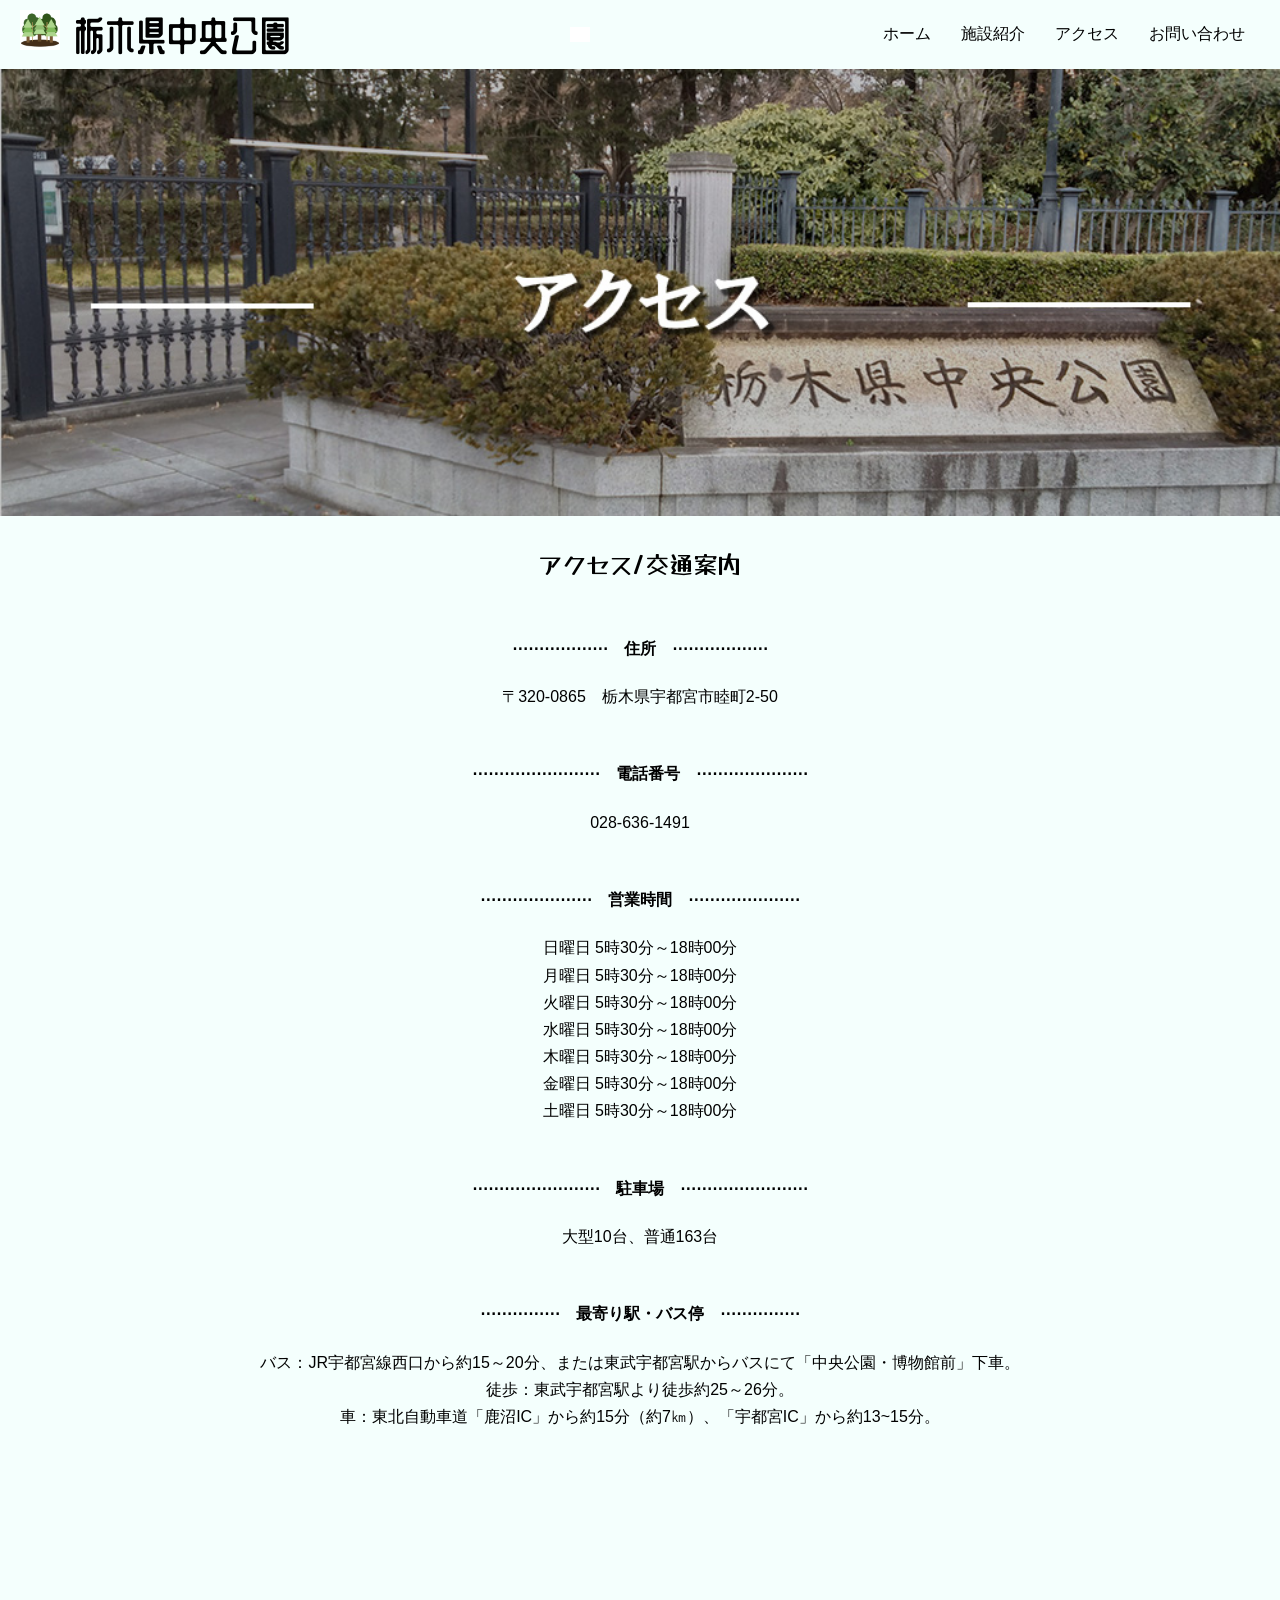
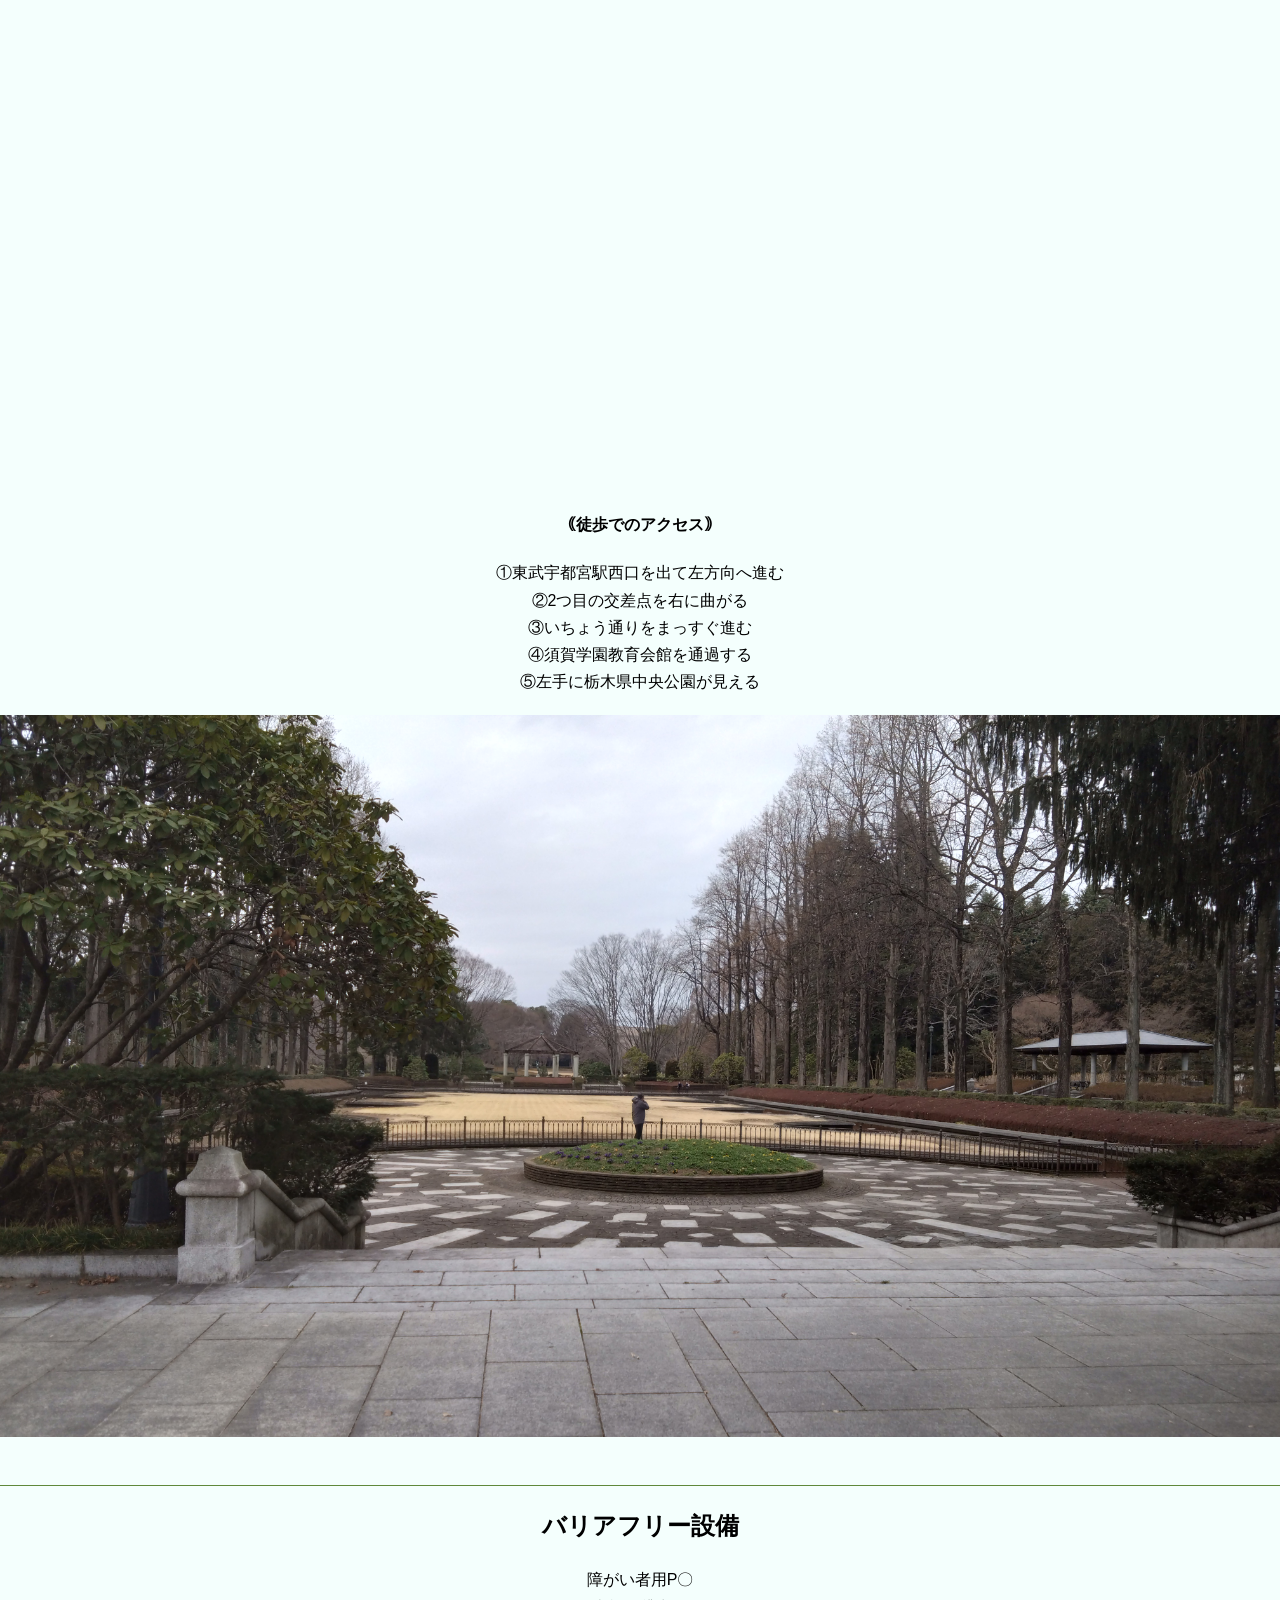
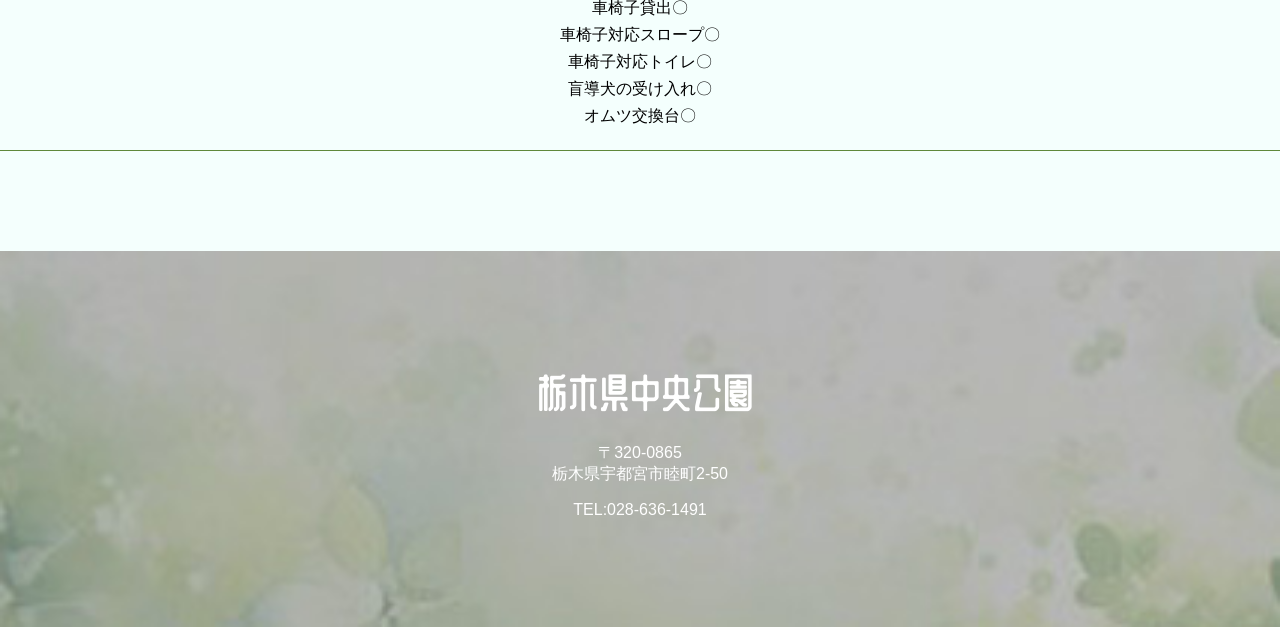
<file: access.html>
<!DOCTYPE html>
<html lang="ja">

<head>
    <meta charset="UTF-8">
    <meta name="viewport" content="width=device-width, initial-scale=1.0">
    <title>アクセス | 栃木県中央公園</title>
    <link rel="preconnect" href="https://fonts.googleapis.com">
    <link rel="preconnect" href="https://fonts.gstatic.com" crossorigin>
    <link href="https://fonts.googleapis.com/css2?family=WDXL+Lubrifont+JP+N&display=swap" rel="stylesheet">
    <link href="https://fonts.googleapis.com/css2?family=Yusei+Magic&display=swap" rel="stylesheet">
    <link rel="stylesheet" href="css/style.css">
    <link rel="icon" href="images/icon.ico">
</head>

<body>
    <header>
        <div id="headname"><a href="index.html">
                <img src="images/icon.png">
                <span class="wdxl-lubrifont-jp-n-regular">栃木県中央公園</span>
            </a></div>
        <div id="hum_back">
            <div class="hamburger" id="hamburger" aria-label="メニュー" aria-expanded="false" role="button" tabindex="0">
                <span></span>
                <span></span>
                <span></span>
            </div>
        </div>
        <nav id="nav">
            <ul>
                <li><a href="index.html">ホーム</a></li>
                <li><a href="facility.html">施設紹介</a></li>
                <li><a href="access.html">アクセス</a></li>
                <li><a href="contact.html">お問い合わせ</a></li>
            </ul>
        </nav>
    </header>
    <div id="access">
        <img src="images/head_access.jpg" width="100%">
        <h2 class="yusei-magic-regular">アクセス/交通案内</h2>

        <div id="access">
            <p id="access_main">
            <h4>⋯⋯⋯⋯⋯⋯　住所　⋯⋯⋯⋯⋯⋯</h4>
            〒320-0865　栃木県宇都宮市睦町2-50
            </p>

            <p id="access_main">
            <h4>⋯⋯⋯⋯⋯⋯⋯⋯　電話番号　⋯⋯⋯⋯⋯⋯⋯</h4>
            028-636-1491</p>

            <p id="access_main">
            <h4>⋯⋯⋯⋯⋯⋯⋯　営業時間　⋯⋯⋯⋯⋯⋯⋯</h4>
            日曜日 5時30分～18時00分<br>
            月曜日 5時30分～18時00分<br>
            火曜日 5時30分～18時00分<br>
            水曜日 5時30分～18時00分<br>
            木曜日 5時30分～18時00分<br>
            金曜日 5時30分～18時00分<br>
            土曜日 5時30分～18時00分<br>
            </p>

            <p id="access_main">
            <h4>⋯⋯⋯⋯⋯⋯⋯⋯　駐車場　⋯⋯⋯⋯⋯⋯⋯⋯</h4>
            大型10台、普通163台
            </p>

            <p id="access_main">
            <h4>⋯⋯⋯⋯⋯　最寄り駅・バス停　⋯⋯⋯⋯⋯</h4>
            バス：JR宇都宮線西口から約15～20分、または東武宇都宮駅からバスにて「中央公園・博物館前」下車。<br>
            徒歩：東武宇都宮駅より徒歩約25～26分。<br>
            車：東北自動車道「鹿沼IC」から約15分（約7㎞）、「宇都宮IC」から約13~15分。<br>
            </p>
        </div>
        <div id="map">
            <iframe class="gmap_iframe"
                src="https://www.google.com/maps/embed?pb=!1m18!1m12!1m3!1d25638.579421860606!2d139.84537233955075!3d36.558394299999996!2m3!1f0!2f0!3f0!3m2!1i1024!2i768!4f13.1!3m3!1m2!1s0x601f67d05152f94d%3A0x6c2a28a00150a50f!2z5qCD5pyo55yM5Lit5aSu5YWs5ZyS!5e0!3m2!1sja!2sjp!4v1771983520043!5m2!1sja!2sjp"
                width="1800px" height="400px" style="border:0;" allowfullscreen="" loading="lazy"
                referrerpolicy="no-referrer-when-downgrade"></iframe>
        </div>
        <access_sub>
            <div id="access_sabmain">
                <h4>｟徒歩でのアクセス｠</h4>
                ①東武宇都宮駅西口を出て左方向へ進む<br>
                ②2つ目の交差点を右に曲がる　　　　<br>
                ③いちょう通りをまっすぐ進む　　　<br>
                ④須賀学園教育会館を通過する<br>
                ⑤左手に栃木県中央公園が見える
            </div>
            <div id="access_picture">
                <img src="images/DSC_0127.JPG">
            </div>
        </access_sub>
        <div id="access_submain">
            <h2>バリアフリー設備</h2>
            障がい者用P〇<br>
            車椅子貸出〇<br>
            車椅子対応スロープ〇<br>
            車椅子対応トイレ〇<br>
            盲導犬の受け入れ〇<br>
            オムツ交換台〇<br>
        </div>
    </div>
    <footer>
        <div class="footerimg">
            <img src="images/241_F_703177976_xSLXySIV87rSipQUIza6wwL4UbiirDkq.jpg">
            <div class="overlay">
                <h1 class="wdxl-lubrifont-jp-n-regular">栃木県中央公園</h1>
                <p>〒320-0865<br>
                    栃木県宇都宮市睦町2-50</p>
                <p>TEL:028-636-1491</p>
            </div>
        </div>
    </footer>
    <script src="js/script.js"></script>

</body>

</html>
</file>
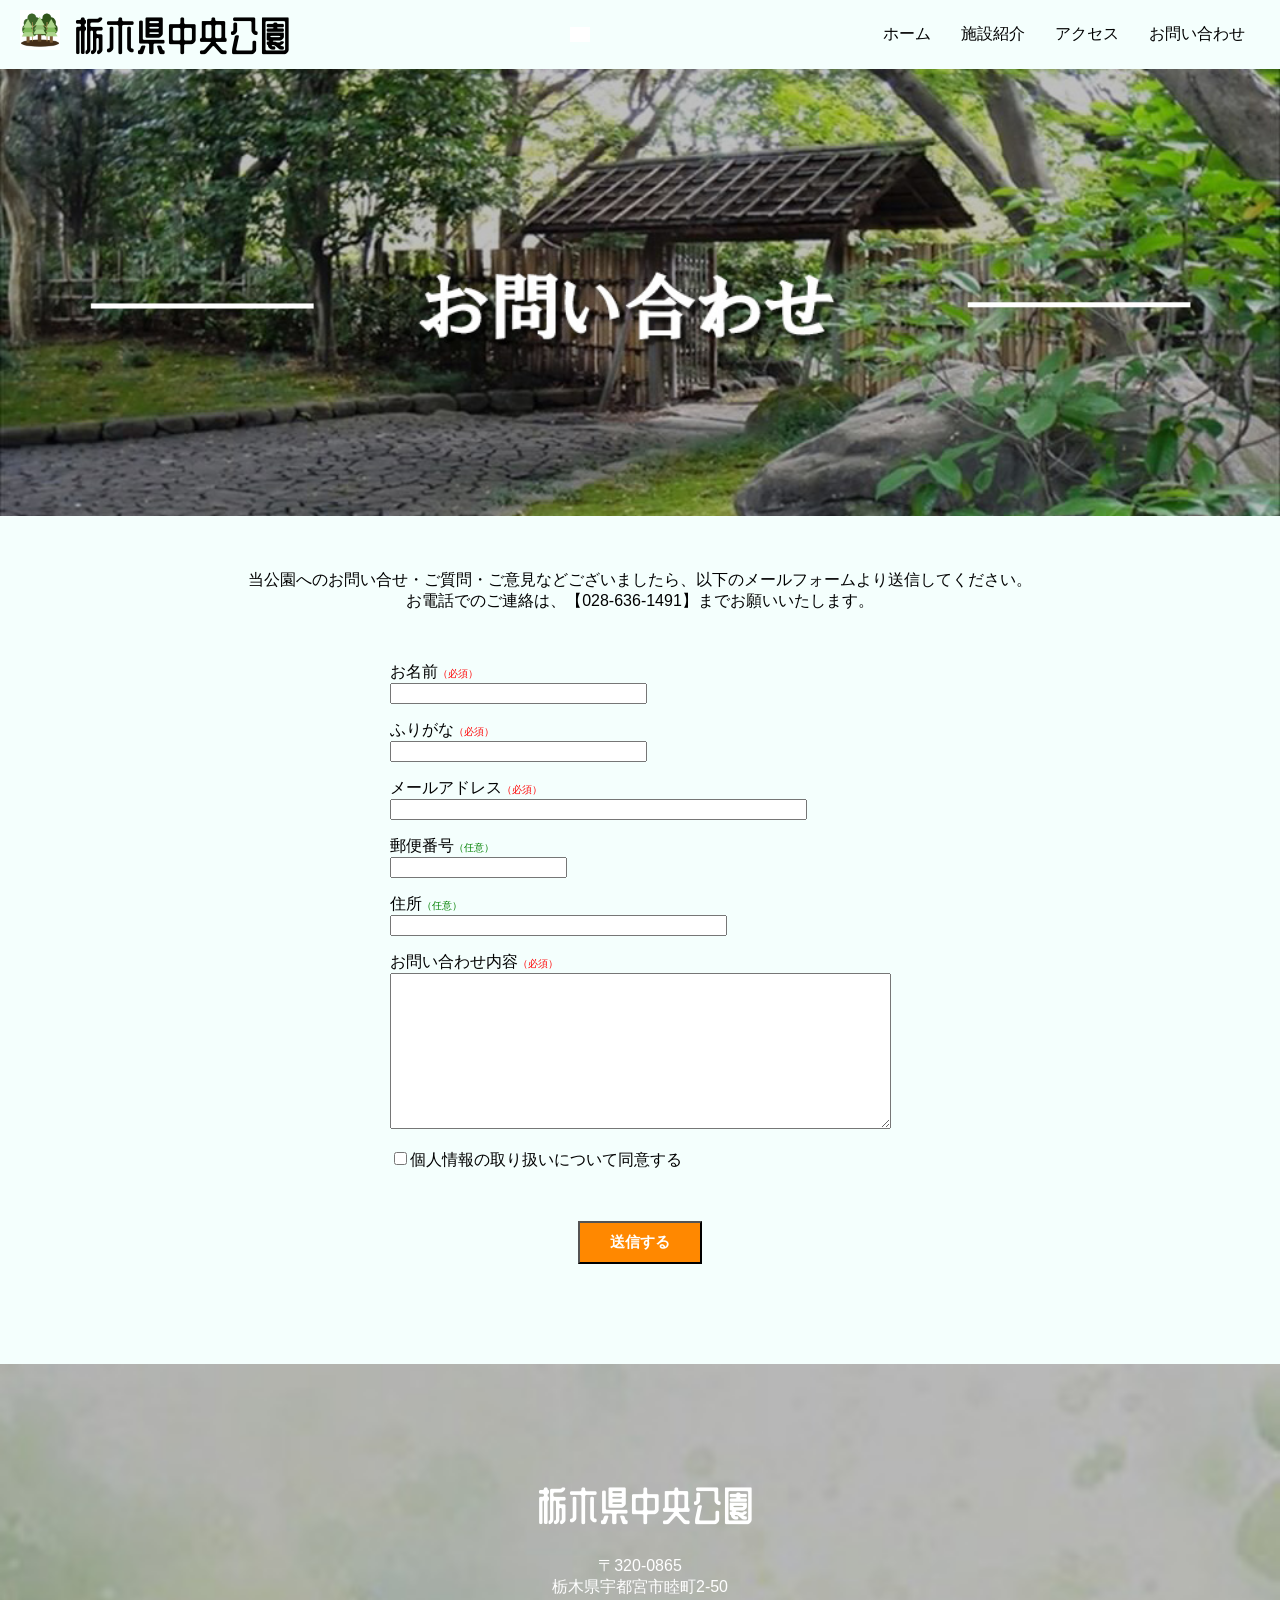
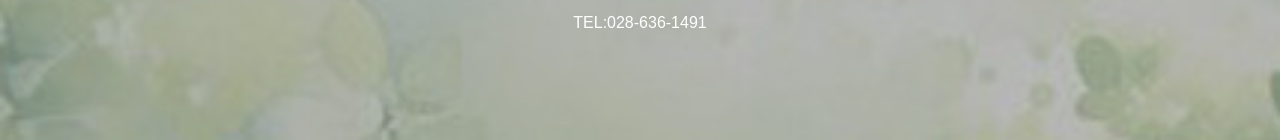
<file: contact.html>
<!DOCTYPE html>
<html lang="ja">
<head>
    <meta charset="UTF-8">
    <meta name="viewport" content="width=device-width, initial-scale=1.0">
    <title>お問い合わせ | 栃木県中央公園</title>
    <link rel="preconnect" href="https://fonts.googleapis.com">
    <link rel="preconnect" href="https://fonts.gstatic.com" crossorigin>
    <link href="https://fonts.googleapis.com/css2?family=WDXL+Lubrifont+JP+N&display=swap" rel="stylesheet">
    <link rel="stylesheet" href="css/style.css">
    <link rel="icon" href="images/icon.ico">

</head>
<body>
    <header>
        <div id="headname"><a href="index.html">
                <img src="images/icon.png">
                <span class="wdxl-lubrifont-jp-n-regular">栃木県中央公園</span>
            </a></div>
        <div id="hum_back">
        <div class="hamburger" id="hamburger" aria-label="メニュー" aria-expanded="false" role="button" tabindex="0">
            <span></span>
            <span></span>
            <span></span>
        </div>
        </div>
        <nav id="nav">
        <ul>
            <li><a href="index.html">ホーム</a></li>
            <li><a href="facility.html">施設紹介</a></li>
            <li><a href="access.html">アクセス</a></li>
            <li><a href="contact.html">お問い合わせ</a></li>
        </ul>
    </nav>
    </header>
    <div id="main_contact">
        <img src="images/head_toiawase.jpg" width="100%">
        <p id="setumei">当公園へのお問い合せ・ご質問・ご意見などございましたら、以下のメールフォームより送信してください。<br>
           お電話でのご連絡は、【028-636-1491】までお願いいたします。</p>
        <div id="formcontact">
            <form>
                <label>
                    <p>お名前<span class="redcolor">（必須）</span><br><input type="text" id="name" size="30"><br><span id="mess_name" class="smallmesse"></span></p>
                </label>
                <label>
                    <p>ふりがな<span class="redcolor">（必須）</span><br><input type="text" id="hiragana" size="30"><br><span id="mess_hiragana" class="smallmesse"></span></p>
                </label>
                <label>
                    <p>メールアドレス<span class="redcolor">（必須）</span><br><input type="email" id="mail" size="50"><br><span id="mess_mail" class="smallmesse"></span></p>
                </label>
                <label>
                    <p>郵便番号<span class="greencolor">（任意）</span><br><input type="text" id="number"></p>
                </label>
                <label>
                    <p>住所<span class="greencolor">（任意）</span><br><input type="text" id="jusyo" size="40"></p>
                </label>
                <label>
                    <p>お問い合わせ内容<span class="redcolor">（必須）</span><br><textarea rows="10" cols="60" id="naiyo"></textarea><br><span id="mess_naiyo" class="smallmesse"></span></p>
                </label>
                <label><input type="checkbox" value="doi" id="doi">個人情報の取り扱いについて同意する<br><span id="mess_doi" class="smallmesse"></span></label>
            </form>
            <p id="btn"><button id="send">送信する</button></p>
        </div>
    </div>
    <footer>
            <div class="footerimg">
                <img src="images/241_F_703177976_xSLXySIV87rSipQUIza6wwL4UbiirDkq.jpg">
            <div class="overlay">
            <h1 class="wdxl-lubrifont-jp-n-regular">栃木県中央公園</h1>
            <p>〒320-0865<br>
                栃木県宇都宮市睦町2-50</p>
            <p>TEL:028-636-1491</p>
            </div>
            </div>
        </footer>


    <script src="js/script.js"></script>
</body>
</html>
</file>
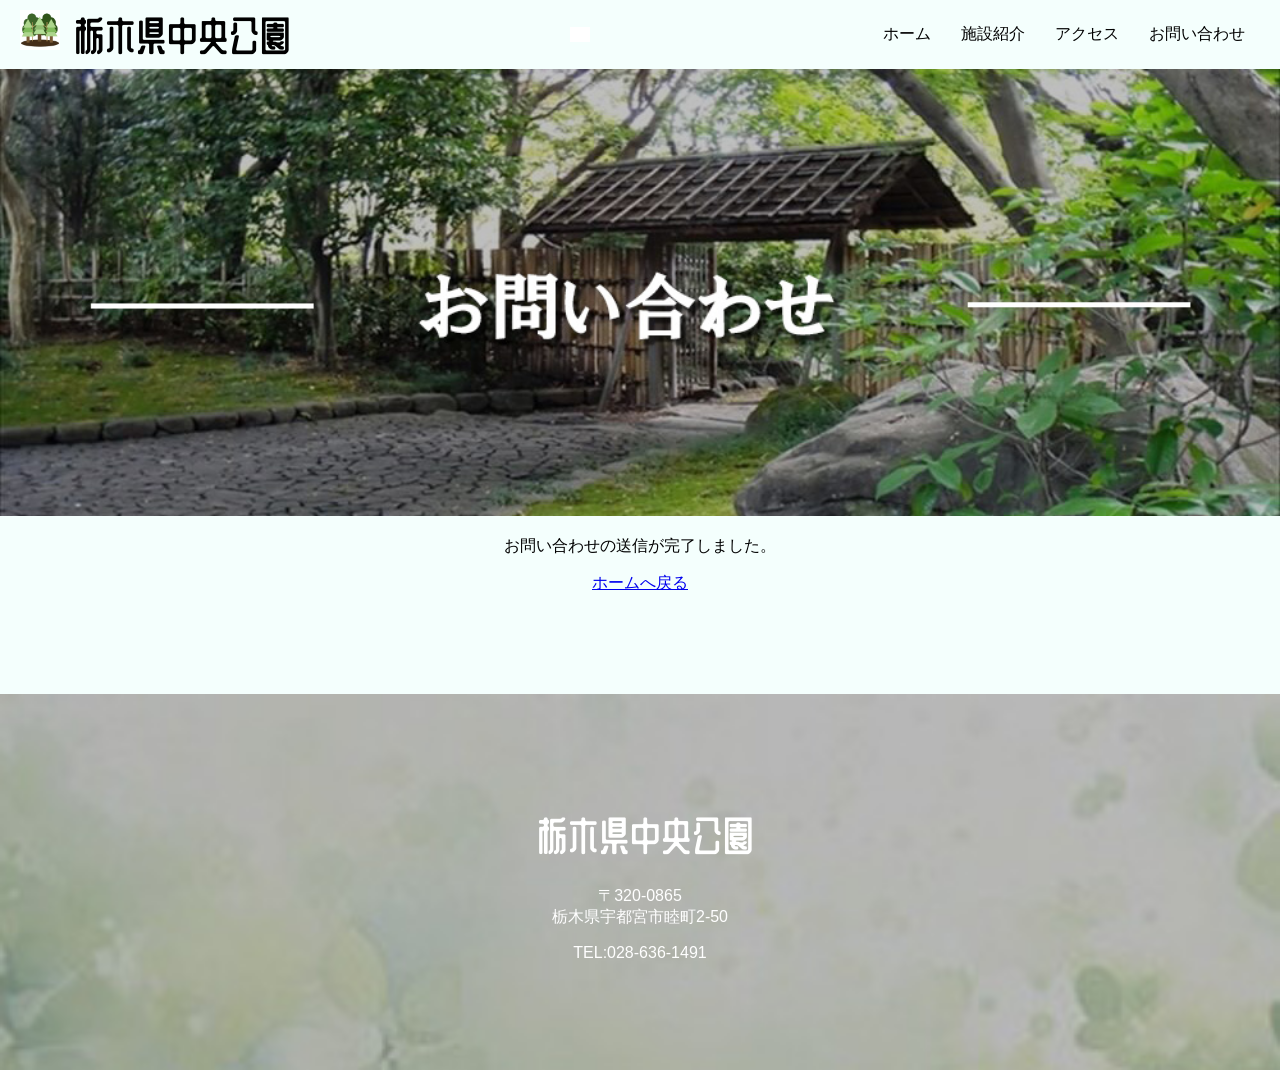
<file: contact_end.html>
<!DOCTYPE html>
<html lang="ja">
<head>
    <meta charset="UTF-8">
    <meta name="viewport" content="width=device-width, initial-scale=1.0">
    <title>お問い合わせ | 栃木県中央公園</title>
    <link rel="preconnect" href="https://fonts.googleapis.com">
    <link rel="preconnect" href="https://fonts.gstatic.com" crossorigin>
    <link href="https://fonts.googleapis.com/css2?family=WDXL+Lubrifont+JP+N&display=swap" rel="stylesheet">
    <link rel="stylesheet" href="css/style.css">
    <link rel="icon" href="images/icon.ico">

</head>
<body>
    <header>
        <div id="headname"><a href="index.html">
                <img src="images/icon.png">
                <span class="wdxl-lubrifont-jp-n-regular">栃木県中央公園</span>
            </a></div>
        <div id="hum_back">
        <div class="hamburger" id="hamburger" aria-label="メニュー" aria-expanded="false" role="button" tabindex="0">
            <span></span>
            <span></span>
            <span></span>
        </div>
        </div>
        <nav id="nav">
        <ul>
            <li><a href="index.html">ホーム</a></li>
            <li><a href="facility.html">施設紹介</a></li>
            <li><a href="access.html">アクセス</a></li>
            <li><a href="contact.html">お問い合わせ</a></li>
        </ul>
    </nav>
    </header>
    <div id="main_contactend">
        <img src="images/head_toiawase.jpg" width="100%">
        <p>お問い合わせの送信が完了しました。</p>
        <p><a href="index.html">ホームへ戻る</a></p>
    </div>
    <footer>
            <div class="footerimg">
                <img src="images/241_F_703177976_xSLXySIV87rSipQUIza6wwL4UbiirDkq.jpg">
            <div class="overlay">
            <h1 class="wdxl-lubrifont-jp-n-regular">栃木県中央公園</h1>
            <p>〒320-0865<br>
                栃木県宇都宮市睦町2-50</p>
            <p>TEL:028-636-1491</p>
            </div>
            </div>
        </footer>

    
    
    <script src="js/script.js"></script>
</body>
</html>
</file>
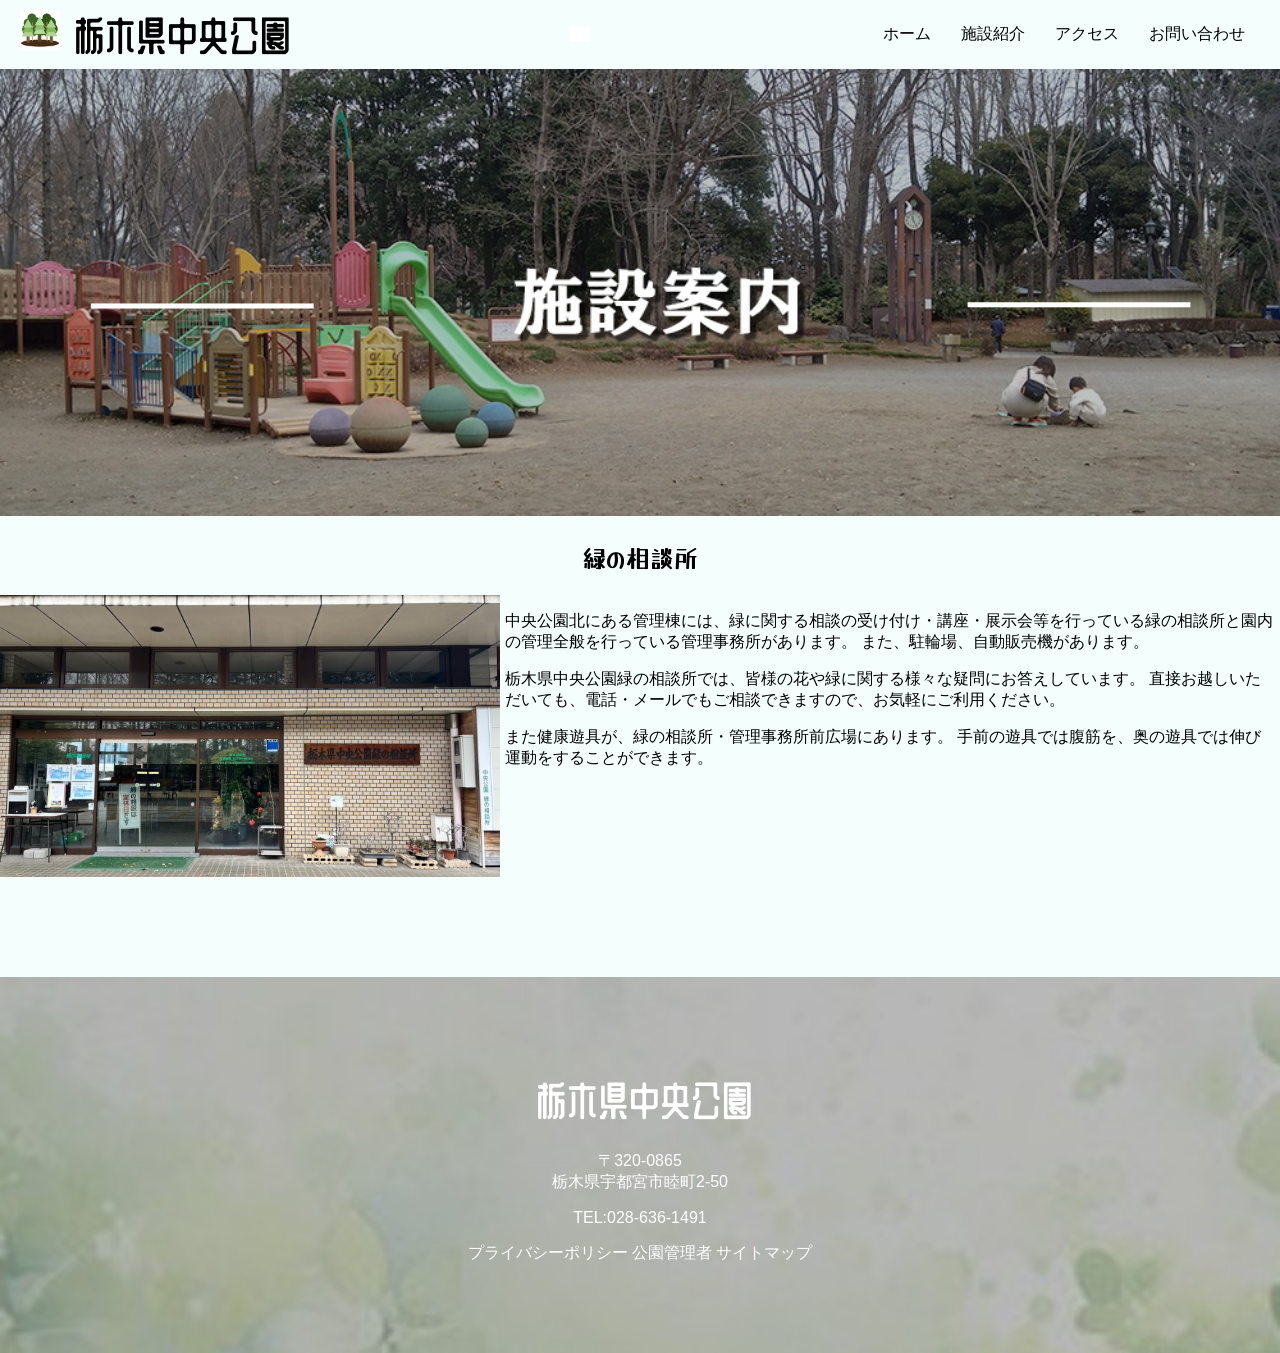
<file: green.html>
<!DOCTYPE html>
<html lang="ja">
<head>
    <meta charset="UTF-8">
    <meta name="viewport" content="width=device-width, initial-scale=1.0">
    <title>施設紹介 | 栃木県中央公園</title>
    <link rel="preconnect" href="https://fonts.googleapis.com">
    <link rel="preconnect" href="https://fonts.gstatic.com" crossorigin>
    <link href="https://fonts.googleapis.com/css2?family=WDXL+Lubrifont+JP+N&display=swap" rel="stylesheet">
    <link href="https://fonts.googleapis.com/css2?family=Yusei+Magic&display=swap" rel="stylesheet">
    <link rel="stylesheet" href="css/style.css">
    <link rel="icon" href="images/icon.ico">

</head>
<body>
    <header>
        <div id="headname"><a href="index.html">
                <img src="images/icon.png">
                <span class="wdxl-lubrifont-jp-n-regular">栃木県中央公園</span>
            </a></div>
        <div id="hum_back">
        <div class="hamburger" id="hamburger" aria-label="メニュー" aria-expanded="false" role="button" tabindex="0">
            <span></span>
            <span></span>
            <span></span>
        </div>
        </div>
        <nav id="nav">
        <ul>
            <li><a href="index.html">ホーム</a></li>
            <li><a href="facility.html">施設紹介</a></li>
            <li><a href="access.html">アクセス</a></li>
            <li><a href="contact.html">お問い合わせ</a></li>
        </ul>
    </nav>
    </header>
    <img src="images/head_sisetu.jpg" alt="施設紹介" width="100%" id="head_img">
    <h2 class="yusei-magic-regular">緑の相談所</h2>
    <div id="shosai">
    <img src="images/figure4.jpg" alt="緑の相談所" width="500px">
    <div id="shosaibun">
        <p>中央公園北にある管理棟には、緑に関する相談の受け付け・講座・展示会等を行っている緑の相談所と園内の管理全般を行っている管理事務所があります。 また、駐輪場、自動販売機があります。</p>
        <p>栃木県中央公園緑の相談所では、皆様の花や緑に関する様々な疑問にお答えしています。 直接お越しいただいても、電話・メールでもご相談できますので、お気軽にご利用ください。</p>
        <p>また健康遊具が、緑の相談所・管理事務所前広場にあります。 手前の遊具では腹筋を、奥の遊具では伸び運動をすることができます。</p>
    </div>
    </div>
        <footer>
            <div class="footerimg">
                <img src="images/241_F_703177976_xSLXySIV87rSipQUIza6wwL4UbiirDkq.jpg">
            <div class="overlay">
            <h1 class="wdxl-lubrifont-jp-n-regular">栃木県中央公園</h1>
            <p>〒320-0865<br>
                栃木県宇都宮市睦町2-50</p>
            <p>TEL:028-636-1491</p>
            <p>プライバシーポリシー 公園管理者 サイトマップ</p>
            </div>
            </div>
        </footer>
    <script src="js/script.js"></script>

</body>
</html>
</file>
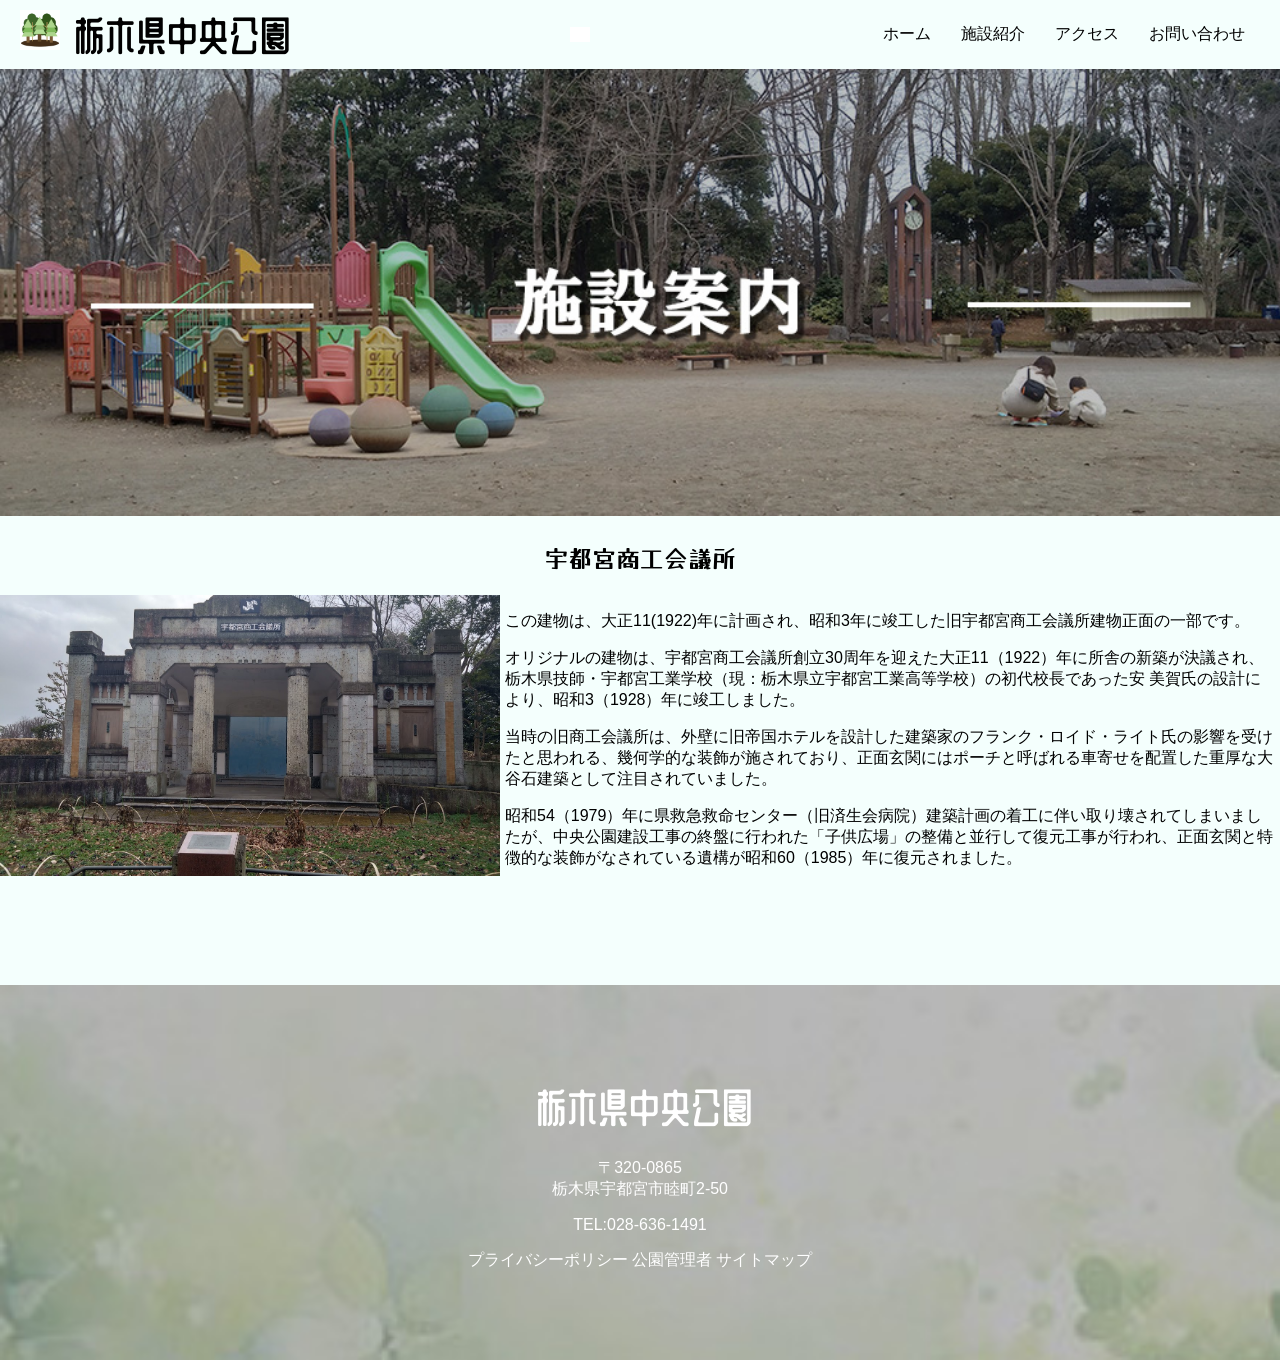
<file: meeting.html>
<!DOCTYPE html>
<html lang="ja">
<head>
    <meta charset="UTF-8">
    <meta name="viewport" content="width=device-width, initial-scale=1.0">
    <title>施設紹介 | 栃木県中央公園</title>
    <link rel="preconnect" href="https://fonts.googleapis.com">
    <link rel="preconnect" href="https://fonts.gstatic.com" crossorigin>
    <link href="https://fonts.googleapis.com/css2?family=WDXL+Lubrifont+JP+N&display=swap" rel="stylesheet">
    <link href="https://fonts.googleapis.com/css2?family=Yusei+Magic&display=swap" rel="stylesheet">
    <link rel="stylesheet" href="css/style.css">
    <link rel="icon" href="images/icon.ico">

</head>
<body>
    <header>
        <div id="headname"><a href="index.html">
                <img src="images/icon.png">
                <span class="wdxl-lubrifont-jp-n-regular">栃木県中央公園</span>
            </a></div>
        <div id="hum_back">
        <div class="hamburger" id="hamburger" aria-label="メニュー" aria-expanded="false" role="button" tabindex="0">
            <span></span>
            <span></span>
            <span></span>
        </div>
        </div>
        <nav id="nav">
        <ul>
            <li><a href="index.html">ホーム</a></li>
            <li><a href="facility.html">施設紹介</a></li>
            <li><a href="access.html">アクセス</a></li>
            <li><a href="contact.html">お問い合わせ</a></li>
        </ul>
    </nav>
    </header>
    <img src="images/head_sisetu.jpg" alt="施設紹介" width="100%" id="head_img">
    <h2 class="yusei-magic-regular">宇都宮商工会議所</h2>
    <div id="shosai">
    <img src="images/figure2.jpg" alt="宇都宮商工会議所" width="500px">
    <div id="shosaibun">
        <p>この建物は、大正11(1922)年に計画され、昭和3年に竣工した旧宇都宮商工会議所建物正面の一部です。</p>
        <p>オリジナルの建物は、宇都宮商工会議所創立30周年を迎えた大正11（1922）年に所舎の新築が決議され、栃木県技師・宇都宮工業学校（現：栃木県立宇都宮工業高等学校）の初代校長であった安 美賀氏の設計により、昭和3（1928）年に竣工しました。</p>
        <p>当時の旧商工会議所は、外壁に旧帝国ホテルを設計した建築家のフランク・ロイド・ライト氏の影響を受けたと思われる、幾何学的な装飾が施されており、正面玄関にはポーチと呼ばれる車寄せを配置した重厚な大谷石建築として注目されていました。</p>
        <p>昭和54（1979）年に県救急救命センター（旧済生会病院）建築計画の着工に伴い取り壊されてしまいましたが、中央公園建設工事の終盤に行われた「子供広場」の整備と並行して復元工事が行われ、正面玄関と特徴的な装飾がなされている遺構が昭和60（1985）年に復元されました。</p>
    </div>
    </div>
        <footer>
            <div class="footerimg">
                <img src="images/241_F_703177976_xSLXySIV87rSipQUIza6wwL4UbiirDkq.jpg">
            <div class="overlay">
            <h1 class="wdxl-lubrifont-jp-n-regular">栃木県中央公園</h1>
            <p>〒320-0865<br>
                栃木県宇都宮市睦町2-50</p>
            <p>TEL:028-636-1491</p>
            <p>プライバシーポリシー 公園管理者 サイトマップ</p>
            </div>
            </div>
        </footer>
    <script src="js/script.js"></script>

</body>
</html>
</file>
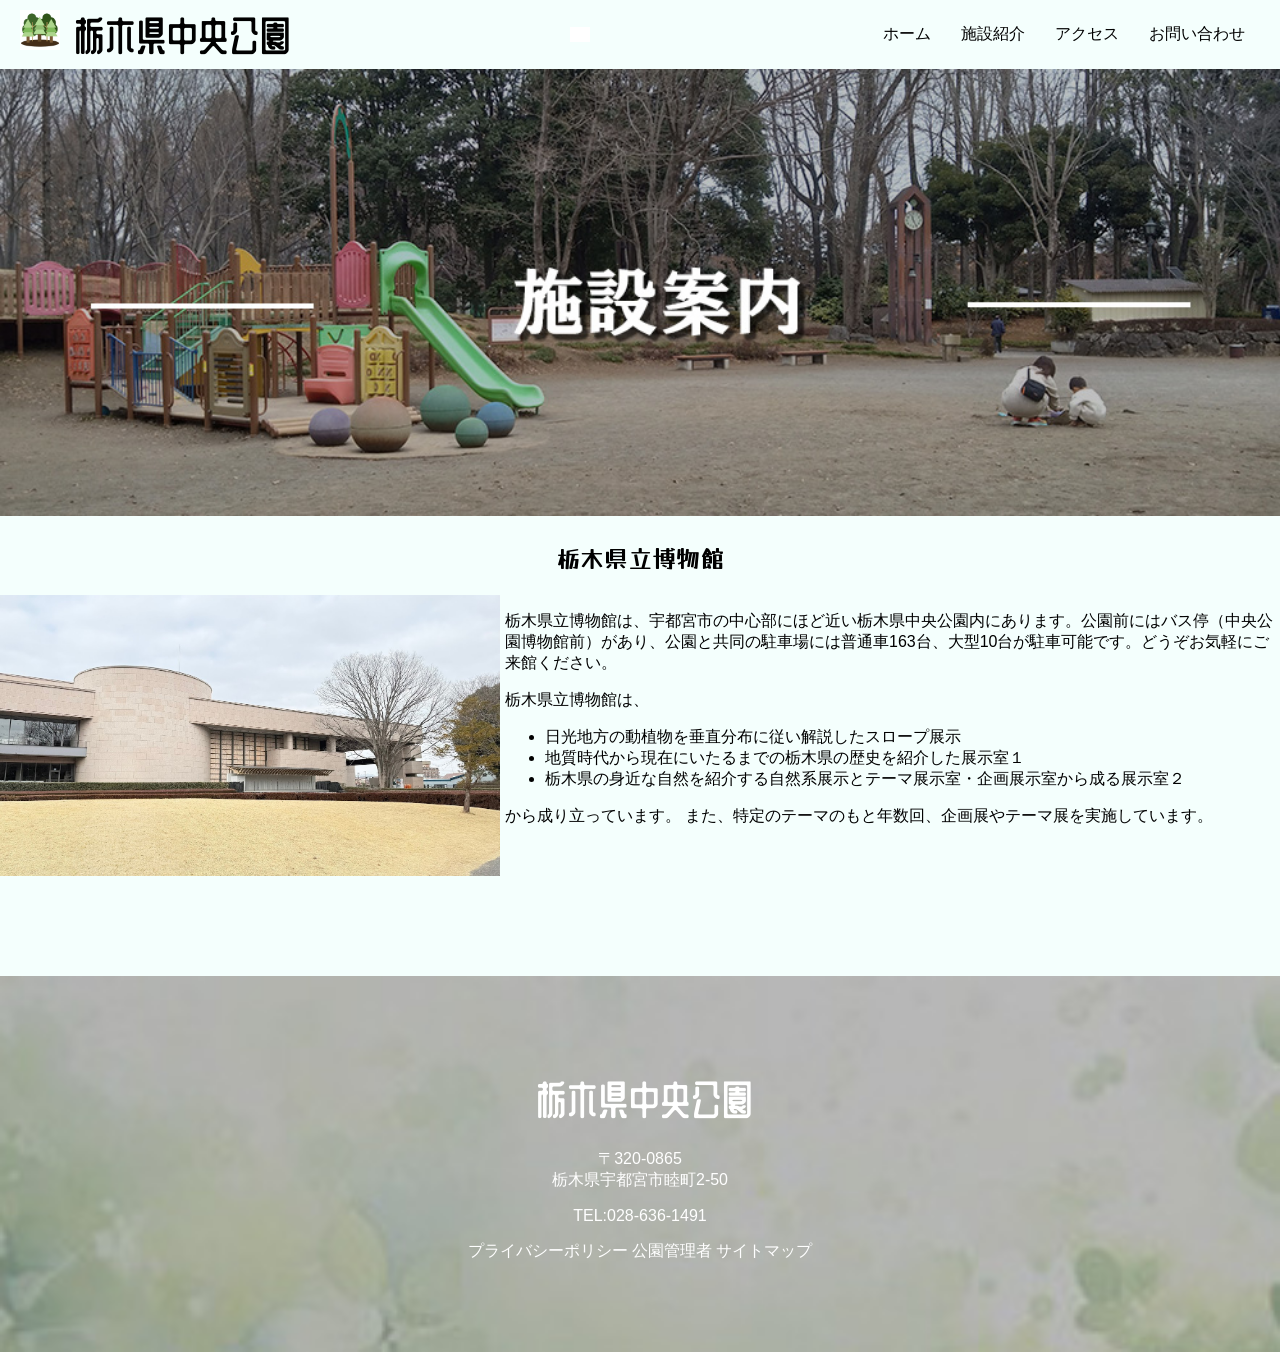
<file: museum.html>
<!DOCTYPE html>
<html lang="ja">

<head>
    <meta charset="UTF-8">
    <meta name="viewport" content="width=device-width, initial-scale=1.0">
    <title>施設紹介 | 栃木県中央公園</title>
    <link rel="preconnect" href="https://fonts.googleapis.com">
    <link rel="preconnect" href="https://fonts.gstatic.com" crossorigin>
    <link href="https://fonts.googleapis.com/css2?family=WDXL+Lubrifont+JP+N&display=swap" rel="stylesheet">
    <link href="https://fonts.googleapis.com/css2?family=Yusei+Magic&display=swap" rel="stylesheet">
    <link rel="stylesheet" href="css/style.css">
    <link rel="icon" href="images/icon.ico">

</head>

<body>
    <header>
        <div id="headname"><a href="index.html">
                <img src="images/icon.png">
                <span class="wdxl-lubrifont-jp-n-regular">栃木県中央公園</span>
            </a></div>
        <div id="hum_back">
            <div class="hamburger" id="hamburger" aria-label="メニュー" aria-expanded="false" role="button" tabindex="0">
                <span></span>
                <span></span>
                <span></span>
            </div>
        </div>
        <nav id="nav">
            <ul>
                <li><a href="index.html">ホーム</a></li>
                <li><a href="facility.html">施設紹介</a></li>
                <li><a href="access.html">アクセス</a></li>
                <li><a href="contact.html">お問い合わせ</a></li>
            </ul>
        </nav>
    </header>
    <img src="images/head_sisetu.jpg" alt="施設紹介" width="100%" id="head_img">
    <h2 class="yusei-magic-regular">栃木県立博物館</h2>
    <div id="shosai">
        <img src="images/figure6.jpg" alt="栃木県立博物館" width="500px">
        <div id="shosaibun">
            <p>栃木県立博物館は、宇都宮市の中心部にほど近い栃木県中央公園内にあります。公園前にはバス停（中央公園博物館前）があり、公園と共同の駐車場には普通車163台、大型10台が駐車可能です。どうぞお気軽にご来館ください。
            </p>
            <p>
                栃木県立博物館は、
            <ul>
                <li>日光地方の動植物を垂直分布に従い解説したスロープ展示</li>
                <li>地質時代から現在にいたるまでの栃木県の歴史を紹介した展示室１</li>
                <li>栃木県の身近な自然を紹介する自然系展示とテーマ展示室・企画展示室から成る展示室２</li>
            </ul>
            から成り立っています。 また、特定のテーマのもと年数回、企画展やテーマ展を実施しています。
            </p>
        </div>
    </div>
        <footer>
            <div class="footerimg">
                <img src="images/241_F_703177976_xSLXySIV87rSipQUIza6wwL4UbiirDkq.jpg">
            <div class="overlay">
            <h1 class="wdxl-lubrifont-jp-n-regular">栃木県中央公園</h1>
            <p>〒320-0865<br>
                栃木県宇都宮市睦町2-50</p>
            <p>TEL:028-636-1491</p>
            <p>プライバシーポリシー 公園管理者 サイトマップ</p>
            </div>
            </div>
        </footer>
    <script src="js/script.js"></script>

</body>

</html>
</file>
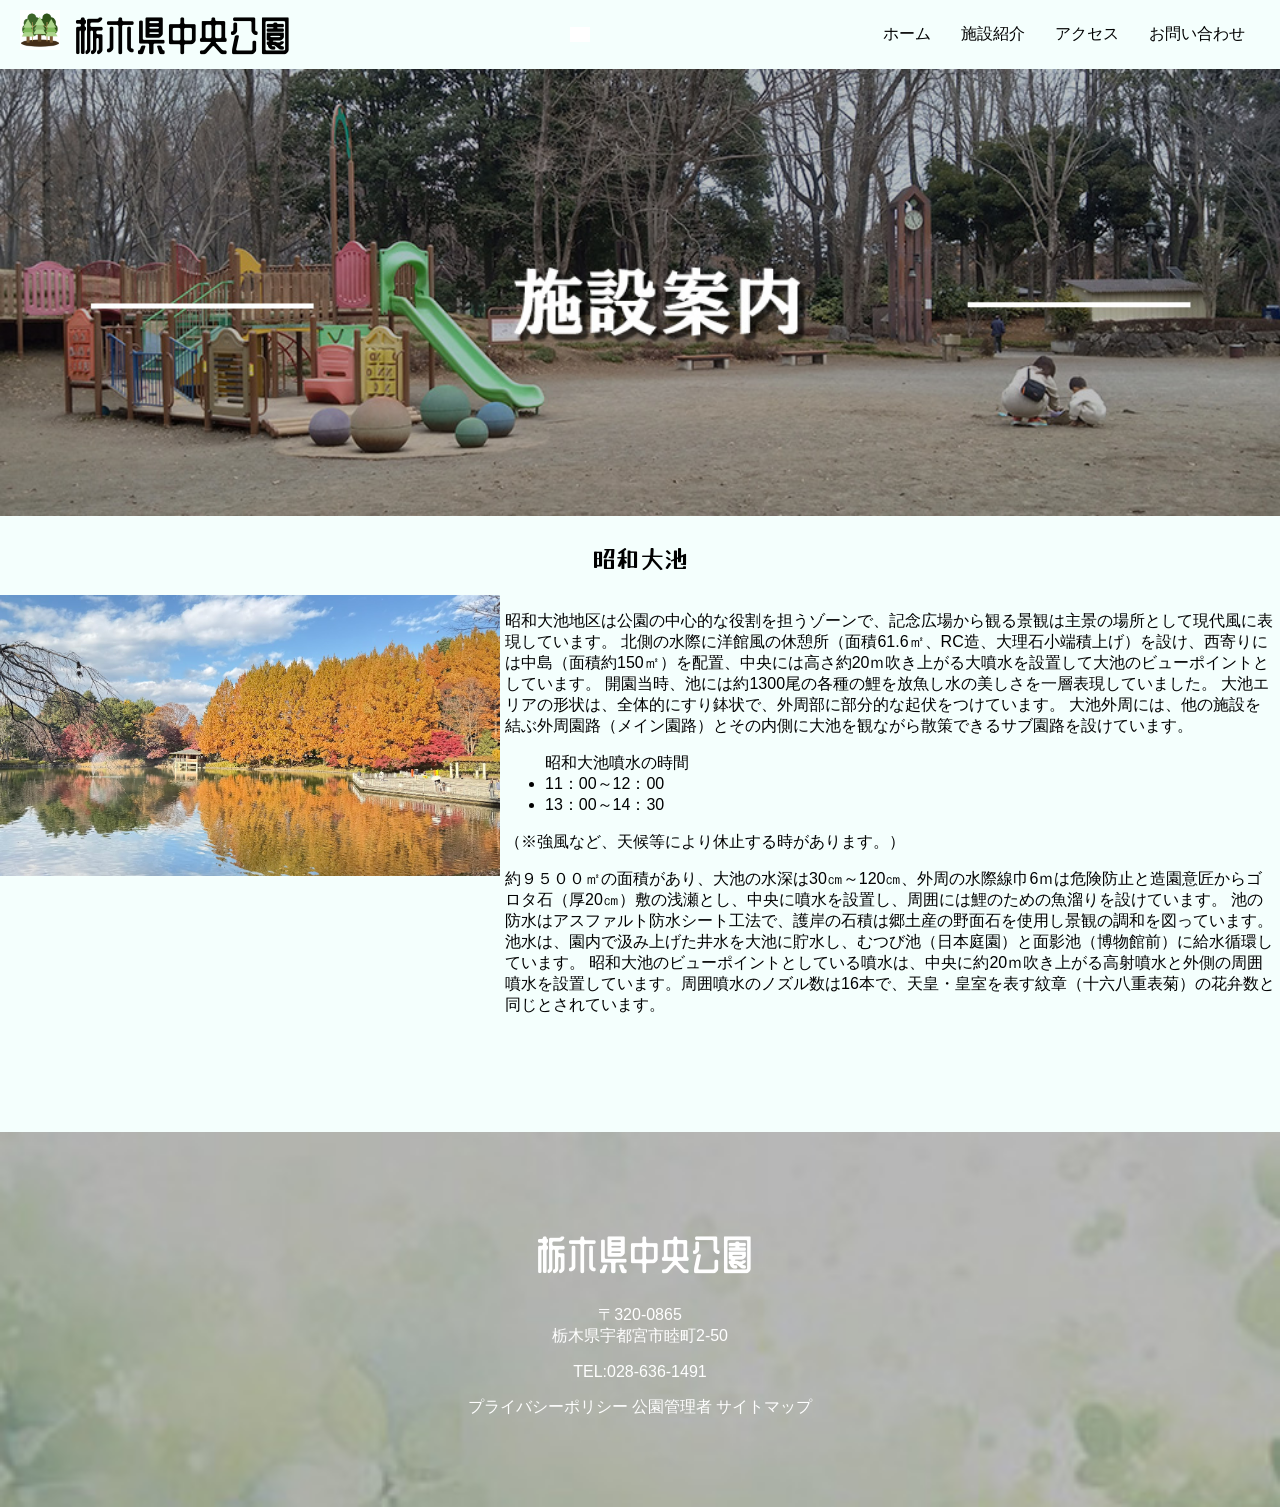
<file: pond.html>
<!DOCTYPE html>
<html lang="ja">
<head>
    <meta charset="UTF-8">
    <meta name="viewport" content="width=device-width, initial-scale=1.0">
    <title>施設紹介 | 栃木県中央公園</title>
    <link rel="preconnect" href="https://fonts.googleapis.com">
    <link rel="preconnect" href="https://fonts.gstatic.com" crossorigin>
    <link href="https://fonts.googleapis.com/css2?family=WDXL+Lubrifont+JP+N&display=swap" rel="stylesheet">
    <link href="https://fonts.googleapis.com/css2?family=Yusei+Magic&display=swap" rel="stylesheet">
    <link rel="stylesheet" href="css/style.css">
    <link rel="icon" href="images/icon.ico">

</head>
<body>
    <header>
        <div id="headname"><a href="index.html">
                <img src="images/icon.png">
                <span class="wdxl-lubrifont-jp-n-regular">栃木県中央公園</span>
            </a></div>
        <div id="hum_back">
        <div class="hamburger" id="hamburger" aria-label="メニュー" aria-expanded="false" role="button" tabindex="0">
            <span></span>
            <span></span>
            <span></span>
        </div>
        </div>
        <nav id="nav">
        <ul>
            <li><a href="index.html">ホーム</a></li>
            <li><a href="facility.html">施設紹介</a></li>
            <li><a href="access.html">アクセス</a></li>
            <li><a href="contact.html">お問い合わせ</a></li>
        </ul>
    </nav>
    </header>
    <img src="images/head_sisetu.jpg" alt="施設紹介" width="100%" id="head_img">
    <h2 class="yusei-magic-regular">昭和大池</h2>
    <div id="shosai">
    <img src="images/figure1.jpg" alt="昭和大池" width="500px">
    <div id="shosaibun">
        <p>昭和大池地区は公園の中心的な役割を担うゾーンで、記念広場から観る景観は主景の場所として現代風に表現しています。 北側の水際に洋館風の休憩所（面積61.6㎡、RC造、大理石小端積上げ）を設け、西寄りには中島（面積約150㎡）を配置、中央には高さ約20ｍ吹き上がる大噴水を設置して大池のビューポイントとしています。 開園当時、池には約1300尾の各種の鯉を放魚し水の美しさを一層表現していました。 大池エリアの形状は、全体的にすり鉢状で、外周部に部分的な起伏をつけています。 大池外周には、他の施設を結ぶ外周園路（メイン園路）とその内側に大池を観ながら散策できるサブ園路を設けています。
<ul>昭和大池噴水の時間
<li>11：00～12：00</li>
<li>13：00～14：30</li>
</ul>
（※強風など、天候等により休止する時があります。）</p>
<p>約９５００㎡の面積があり、大池の水深は30㎝～120㎝、外周の水際線巾6ｍは危険防止と造園意匠からゴロタ石（厚20㎝）敷の浅瀬とし、中央に噴水を設置し、周囲には鯉のための魚溜りを設けています。 池の防水はアスファルト防水シート工法で、護岸の石積は郷土産の野面石を使用し景観の調和を図っています。 池水は、園内で汲み上げた井水を大池に貯水し、むつび池（日本庭園）と面影池（博物館前）に給水循環しています。 昭和大池のビューポイントとしている噴水は、中央に約20ｍ吹き上がる高射噴水と外側の周囲噴水を設置しています。周囲噴水のノズル数は16本で、天皇・皇室を表す紋章（十六八重表菊）の花弁数と同じとされています。</p>
    </div>
    </div>
        <footer>
            <div class="footerimg">
                <img src="images/241_F_703177976_xSLXySIV87rSipQUIza6wwL4UbiirDkq.jpg">
            <div class="overlay">
            <h1 class="wdxl-lubrifont-jp-n-regular">栃木県中央公園</h1>
            <p>〒320-0865<br>
                栃木県宇都宮市睦町2-50</p>
            <p>TEL:028-636-1491</p>
            <p>プライバシーポリシー 公園管理者 サイトマップ</p>
            </div>
            </div>
        </footer>
    <script src="js/script.js"></script>

</body>
</html>
</file>
<file: css/style.css>
@charset "utf-8";

body {
    font-family: sans-serif;
    margin: 0;
    background-color: rgb(244, 255, 253);
}

/* ヘッダー */
header {
    display: flex;
    justify-content: space-between;
    align-items: center;
    padding: 10px 20px;
    color: #000;
}

/* ハンバーガーボタン */
#hum_back {
    background-color: #86ac41;
    padding: 10px 10px 5px 10px;
}

.hamburger {
    display: inline-block;
    cursor: pointer;
    width: 30px;
    height: 22px;
    position: relative;
    background-color: #86ac41;
    z-index: 1000;
}

.hamburger span {
    position: absolute;
    height: 3px;
    width: 100%;
    background: #fff;
    left: 0;
    transition: 0.3s;
}

.hamburger span:nth-child(1) {
    top: 0;
}

.hamburger span:nth-child(2) {
    top: 9px;
}

.hamburger span:nth-child(3) {
    top: 18px;
}

/* メニュー */
nav {
    position: fixed;
    top: 0;
    right: -250px;
    width: 250px;
    height: 100%;
    background: #86ac41;
    padding-top: 60px;
    transition: right 0.3s ease;
    z-index: 999;
}

nav ul {
    list-style: none;
    padding: 0;
    margin: 0;
}

nav ul li {
    border-bottom: 1px solid #5f883b;
}

nav ul li a {
    display: block;
    padding: 15px;
    color: #fff;
    text-decoration: none;
}

nav ul li a:hover {
    background: #5f883b;
    color: #fff;
}

/* 開いた状態 */
nav.active {
    right: 0;
}

.hamburger.active span:nth-child(1) {
    transform: rotate(45deg);
    top: 9px;
}

.hamburger.active span:nth-child(2) {
    opacity: 0;
}

.hamburger.active span:nth-child(3) {
    transform: rotate(-45deg);
    top: 9px;
}

#photo {
    width: 100%;
    transition: opacity 1s ease;
}

header img {
    width: 40px;
}

.wdxl-lubrifont-jp-n-regular {
    font-family: "WDXL Lubrifont JP N", sans-serif;
    font-weight: 400;
    font-style: normal;
    font-size: 40px;
    margin-left: 10px;
}
.yusei-magic-regular {
  font-family: "Yusei Magic", sans-serif;
  font-weight: 400;
  font-style: normal;
  text-align: center;
}


header a {
    color: #000;
    text-decoration: none;
}

footer {
    margin-top: 100px;
}

.footerimg {
    position: relative;
}

.footerimg img {
    width: 100%;
    min-height: 250px;
    display: block;
}

.overlay {
    position: absolute;
    top: 50%;
    left: 50%;
    transform: translate(-50%, -50%);
    color: white;
    text-align: center;
}

/*↓ホームここから↓*/
#main_home h2,
#main_home p {
    text-align: center;
}

#main_home {
    max-width: 800px;
    margin: 0 auto;
}

#main_home h2 {
    margin-top: 150px;
}

#timenews {
    margin-bottom: 60px;
}


#news #timenews li {
    list-style-type: none;
    display: flex;
    flex-direction: column;
    padding: 30px 0;
    border-bottom: 1px solid #888;

}

#news #timenews li time {
    width: 200px;
    color: #86ac41;
    font-weight: bold;
}

#news a {
    color: rgb(1, 1, 105);
    margin-top: 10px;
}

#imgnews img {
    width: 200px;
}

#imgnews a {
    position: relative;
    display: inline-block;
}

#imgnews a::after {
    content: "";
    position: absolute;
    inset: 0;
    background-color: rgba(78, 78, 78, 0.534);
    opacity: 0;
}

#imgnews a:hover::after {
    opacity: 1;
}

#news #imgnews {
    display: block;
}

#imgnews li {
    list-style-type: none;
    width: 200px;
    margin: 0 auto;
}

#imgnews p {
    font-size: 13px;
    width: 200px;
}

.detail {
    font-size: 16px;
    color: #5f883b;
}

#prohibited {
    margin-bottom: 80px;
}

#prohibited p,
#permission p {
    border-bottom: #86ac41 solid 2px;
    padding: 0 0 5px 0;
}

#caution li {
    list-style-type: circle;
}

#cooperation {
    color: rgb(223, 84, 3);
    margin: 50px 0;
}

#kousikiaka {
    width: 300px;
    margin: 0 auto;
}
/*↑ホームここまで↑*/

/*↓施設紹介ここから↓*/
#sub_img {
    display: block;
    margin-left: auto;
    margin-right: auto;
}

#column {
    align-items: center;
    display: flex;
    flex-wrap: wrap;
    justify-content: center;
    margin: 10px 5px 10px 5px;
    margin: 0 auto;
}

#column figure img {
    width: 500px;
}

#column figure a {
    display: block;
    overflow: hidden;
    position: relative;
}

#column figure a img {
    display: block;
}

#column figure a figcaption {
    display: block;
    transition: all .3s;
    opacity: 0;
    background: rgba(0, 0, 0, 0.7);
    position: absolute;
    top: 0;
    left: 0;
    width: 100%;
    height: 100%;
    color: #fff;
    text-align: center;
    font-size: 30px;
}

#column figure a:hover figcaption {
    opacity: 1;
}

#column figure a figcaption p {
    display: block;
    position: absolute;
    top: 50%;
    left: 50%;
    transform: translate(-50%, -50%);
    text-align: center;
    width: 90%;
}

#intro_img {
    margin-top: 50px;
    height: 100%;
}

#shosai {
    display: flex;
}

#shosai img {
    margin: 0;
    height: 100%;
}

#shosaibun {
    word-break: break-all;
    margin-left: 5px;
    margin-right: 5px;
}

@media (max-width: 768px) {
    #column {
        width: 500px;
        display: block;
        margin: 10px;
    }

    #column figure img {
        width: 100%;
        height: 100%;
    }

    #intro_img {
        width: 100%;
    }

    #shosai {
        display: block;
    }

}
/*↑施設紹介ここまで↑*/

/* アクセスここから */
#access {
    text-align: center;
    line-height: 1.7;
}

#access_main {
    margin: 50px 0 50px 0;
}

access_sub {
    display: block;
    text-align: center;
}

#access_picture img {
    width: 100%;
}

#access_sabmain {
    margin-top: 70px;
    margin-bottom: 20px;
}

#map {
    margin: 40px 0 40px 0;
}

#access_submain {
    margin: 40px 0 40px 0;
    border-bottom: solid 1px #5f883b;
    border-top: solid 1px #5f883b;
    width: 100%;
    padding-bottom:20px;
}

#map iframe {
    width: 100%;
}

.gmap_iframe {
    aspect-ratio: 16 / 9;
    max-width: 1000px;
    width: 100%;
    height: auto;
}

#access_footer {
    background-color: #3d7e3d;
}

/* アクセスここまで */
/*↓お問い合わせここから↓*/
#setumei {
    text-align: center;
    margin: 50px 0;
}

.redcolor {
    color: red;
    font-size: 10px;
}

.greencolor {
    color: green;
    font-size: 10px;
}

#formcontact {
    width: 500px;
    margin: 0 auto;
}

#btn {
    text-align: center;
    margin: 50px 0;
}

#send {
    background-color: rgb(255, 136, 0);
    padding: 10px 30px;
    color: #fff;
    font-weight: bold;
    font-size: 15px;
}

.smallmesse {
    font-size: 10px;
}

#main_contactend p {
    text-align: center;
}
/*↑お問い合わせここまで↑*/



/* PC表示では常に表示 */
@media (min-width: 768px) {
    body {
        max-width: 1300px;
        margin: 0 auto;
    }

    #hum_back {
        background-color: #fff;
    }

    .hamburger {
        display: none;
    }

    nav {
        position: static;
        width: auto;
        height: auto;
        background: none;
        padding-top: 0;
        display: block;
    }

    nav ul {
        display: flex;
    }

    nav ul li {
        border: none;
    }

    nav ul li a {
        padding: 10px 15px;
        color: #000;
    }

    #news #imgnews {
        display: flex;
    }

    #imgnews li {
        width: calc(800px/3);
        margin-left: 25px;
    }

    #news #timenews li {
        flex-direction: row;
    }

    #news a {
        margin: 0;
    }

}
</file>
